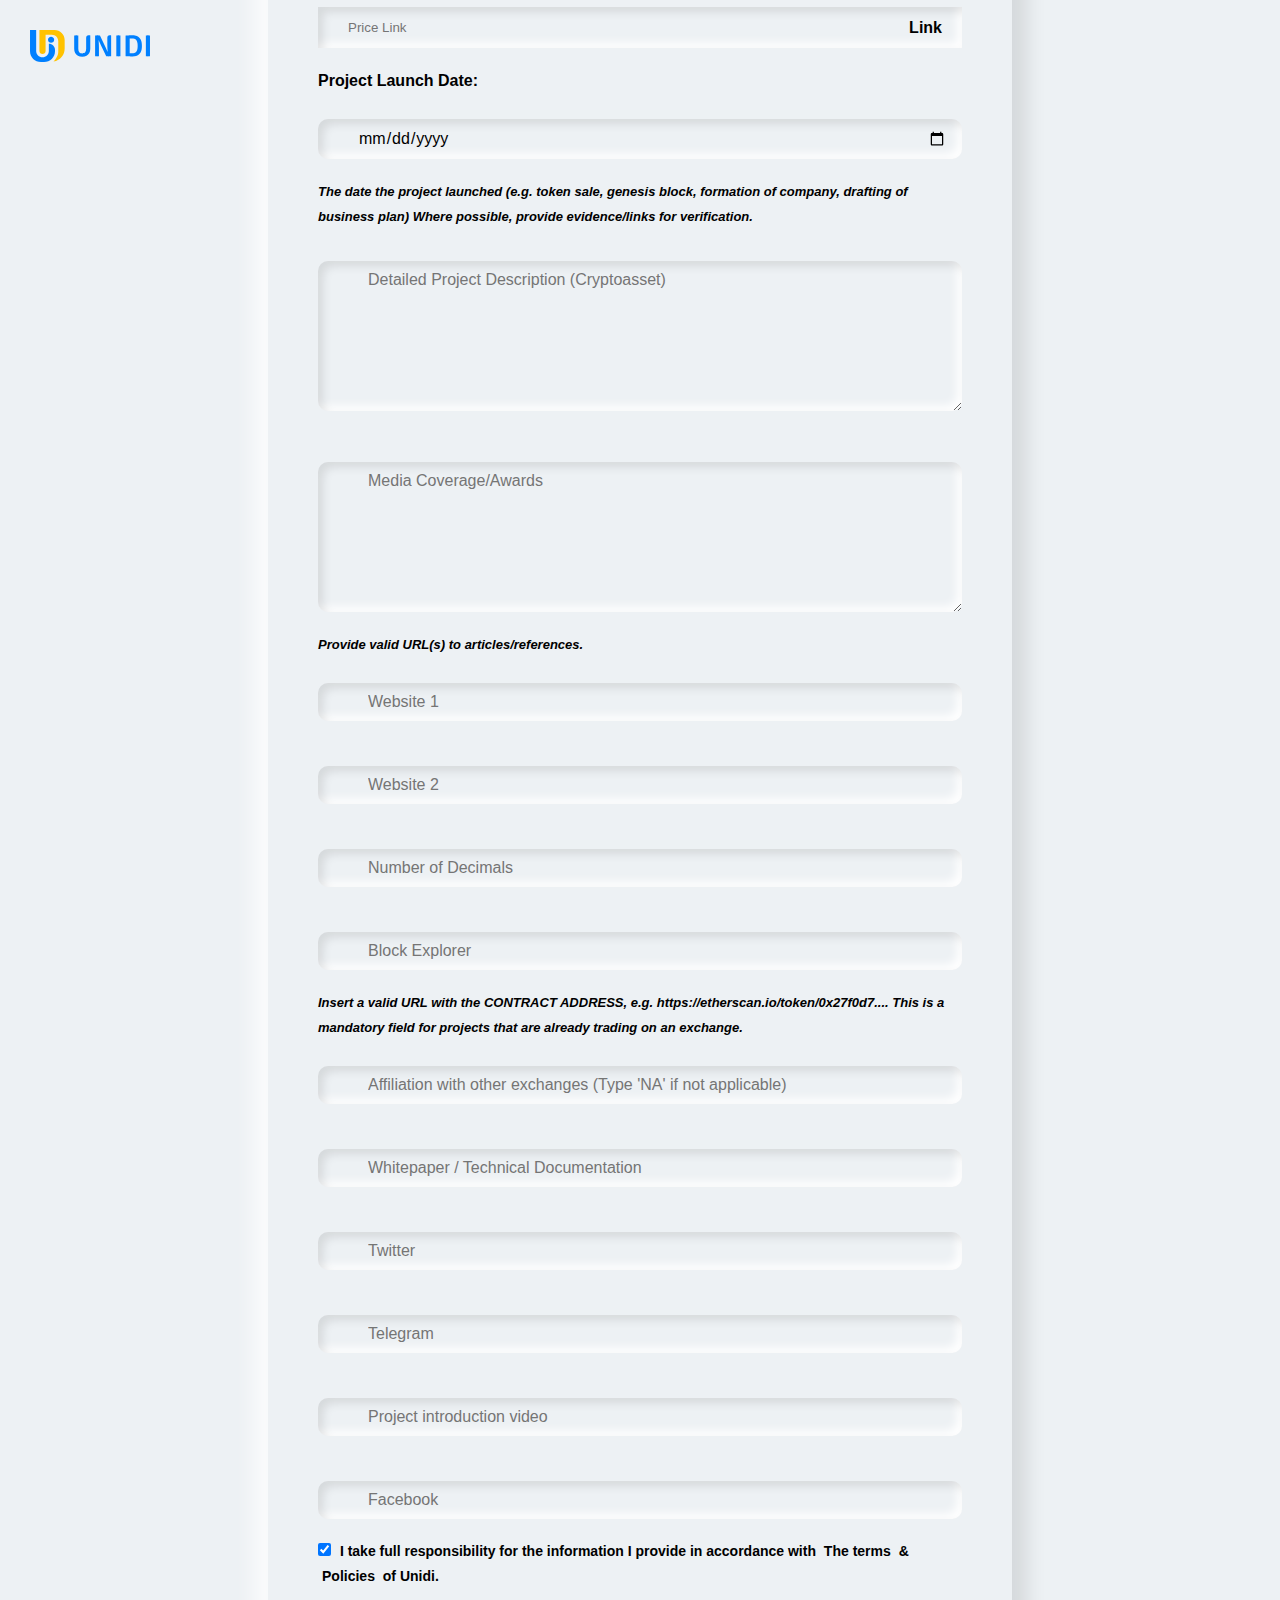
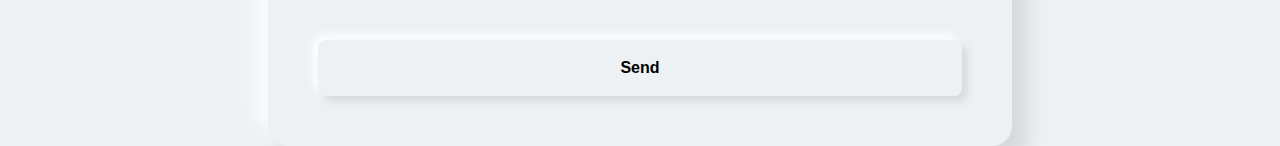
<file: listcoin.html>
<html lang="en">
<head>
    <meta charset="UTF-8">
    <meta http-equiv="X-UA-Compatible" content="IE=edge">
    <meta name="viewport" content="width=device-width, initial-scale=1.0">
    <link rel="icon" type="image/x-icon" href="~/Content/img/faciconcom.png">
    <title>Form Request ListCoin</title>
    <link rel="stylesheet" href="https://cdnjs.cloudflare.com/ajax/libs/font-awesome/6.3.0/css/all.min.css"
    integrity="sha512-SzlrxWUlpfuzQ+pcUCosxcglQRNAq/DZjVsC0lE40xsADsfeQoEypE+enwcOiGjk/bSuGGKHEyjSoQ1zVisanQ=="
    crossorigin="anonymous" referrerpolicy="no-referrer" />
    <meta property="og:image" content="~/Content/home/assets/images/homethuy/bannert14.png">
    <link rel="icon" type="image/x-icon" href="./src/images/logo.png">
    <link rel="stylesheet" href="./src/css/base.css" />
    <link rel="stylesheet" href="./src/css/style.css" />
    <link rel="stylesheet" href="./src/css/listcoin.css" />
    <script src="https://code.jquery.com/jquery-2.2.4.min.js"
        integrity="sha256-BbhdlvQf/xTY9gja0Dq3HiwQF8LaCRTXxZKRutelT44=" crossorigin="anonymous"></script>
    <link rel="stylesheet" href="https://unpkg.com/swiper/swiper-bundle.min.css">
    
</head>

<body>
    
        <a href="/" class="list-coin-logo">
            <img src="./src/images/logo.svg"/>
        </a>
    <div class="formRequest" >
        <form class="form-request" id="form-request-list-coin">
            <h2>
                Request list coin
            </h2>
            <div class="inputBox">
                <input type="text" name="emailUser" placeholder="*Your email address" value="" required>
                <i class="fa-regular fa-envelope"></i>
            </div>
            <label>
                <input type="checkbox" checked="">
                <span class="textInput">
                    I declare that I have read, understood, and fully agree to the terms and
                    conditions stipulated at
                </span>
            </label>
            <label>
                <input type="checkbox" checked="">
                <span class="textInput">
                    I acknowledge that Unidi reserves the right, in their sole discretion, to
                    determine the suitability of my request for the site. In the event that Unidi rejects my request, I
                    acknowledge that Unidi is not obligated to inform me or provide any reasons for such refusal.
                </span>
            </label>
            <label>
                <input type="checkbox" checked="">
                <span class="textInput">
                    I declare that the information provided on the form is accurate and complete to the best of my
                    knowledge and that failure to fulfill these requirements may render my request inadmissible.
                </span>

            </label>

            <div class="inputBox">
                <textarea style="height: 150px;" placeholder="Relationship with the Project" name="RelationshipProject" class="relationshipproject "></textarea>
                <i style="margin-top: -20px;" class="fa-solid fa-user-group"></i>

            </div>
            <i class="textNote">
                Please describe your relationship with the project (e.g. CEO, founder, employee,
                community member
                …)
            </i>
            <div class="select-body">
                <div class="select-title">Search for your contract information(*)</div>
                <div class="select-top">
                    <div class="select-chain select-chain-title">
                        --Select chain*--
                    </div>
                    <div class="select-more list-chain">
                        <div class="select-item item-chain" >BSC</div>
                        <div class="select-item item-chain" >TRON</div>
                    </div>
                </div>
                <div class="boxshadown  body-input-address-token">
                    <i class="fa-solid fa-address-book"></i>
                    <input class=" input-control " name="contract"  placeholder="Token contract (width 6 decimals)..." />
                </div>
                <div class="select-mess"></div>
                <div class="loading-select" style="display:none">
                    <div class="loader">
                        <div class="inner one"></div>
                        <div class="inner two"></div>
                        <div class="inner three"></div>
                    </div>
                </div>
                <div class="select-show">

                </div>
            </div>
            <div class="" style="margin:20px 0;">
                <label>Price Link(*)</label>
                <div class="select-top">
                    <div class="select-chain body-price">
                        <i class="fa-regular fa-file"></i>
                        <input type="text" class="input-control input-price" placeholder="Price Link" name="priceLink" /><span>Link</span>
                    </div>
                </div>
            </div>

            <div class="textInput">
                Project Launch Date:
            </div>
            <div class="inputBox">

                <input type="date" id="projectLaunchDate" name="DateLaunch">
            </div>
            <i class="textNote">
                The date the project launched (e.g. token sale, genesis block, formation of company,
                drafting of
                business
                plan) Where possible, provide evidence/links for verification.
            </i>
            <div class="inputBox">
                <textarea style="height: 150px;" placeholder="Detailed Project Description (Cryptoasset)" name="DetailProjectDescription"></textarea>
                <i style="margin-top: -20px;" class="fa-solid fa-circle-info"></i>
            </div>
            <div class="inputBox">
                <textarea style="height: 150px;" placeholder="Media Coverage/Awards" name="MediaCoverage "></textarea>
                <i style="margin-top: -20px;" class="fa-solid fa-award"></i>
            </div>
            <i class="textNote">Provide valid URL(s) to articles/references.</i>
            <div class="inputBox">
                <input type="text" placeholder="Website 1" name="Website1">
                <i class="fa-solid fa-link"></i>
            </div>
            <div class="inputBox">
                <input type="text" placeholder="Website 2" name="Website2">
                <i class="fa-solid fa-link"></i>
            </div>
            <div class="inputBox">
                <input type="text" placeholder="Number of Decimals" name="PhoneNumber">
                <i class="fa-regular fa-id-badge"></i>
            </div>

            <div class="inputBox">
                <input type="text" placeholder="Block Explorer" name="BlockExplorer">
                <i class="fa-solid fa-cubes"></i>
            </div>
            <i class="textNote">Insert a valid URL with the CONTRACT ADDRESS, e.g. https://etherscan.io/token/0x27f0d7.... This is a mandatory field for projects that are already trading on an exchange.</i>

            <div class="inputBox">
                <input type="text" placeholder="Affiliation with other exchanges (Type 'NA' if not applicable)" name="Affiliation">
                <i class="fa-brands fa-connectdevelop"></i>
            </div>

            <div class="inputBox">
                <input type="text" placeholder="Whitepaper / Technical Documentation" name="Whitepaper">
                <i class="fa-regular fa-newspaper"></i>
            </div>

            <div class="inputBox">
                <input type="text" placeholder="Twitter" name="Twitter">
                <i class="fa-brands fa-twitter"></i>
            </div>

            <div class="inputBox">
                <input type="text" placeholder="Telegram" name="Telegram">
                <i class="fa-brands fa-telegram"></i>
            </div>
            <div class="inputBox">
                <input type="text" placeholder="Project introduction video" name="ProjectVideo">
                <i class="fa-regular fa-circle-play"></i>
            </div>
            <div class="inputBox">
                <input type="text" placeholder="Facebook" name="Facebook">
                <i class="fa-brands fa-facebook"></i>
            </div>
            <label class="list-coin-terms mt-4">
                <input type="checkbox" checked="">
                <span class="textInput">
                    I take full responsibility for the information I provide in accordance with  <a href="#" style="padding:0 4px">The terms</a> & <a href="#" style="padding:0 4px"> Policies</a> of Unidi.
                </span>
            </label>
            <div class="inputBox">
                <a style="text-align: center;" href="/" class="btn-submit-request btn-custom-submit" type="submit">Send</a>
            </div>
        </form>
        
    </div>
</body>
</html>
</file>
<file: src/css/base.css>
:root {
    --primary: #0080FF;
    --width:1200px
}


* {
    box-sizing: inherit;
}

html {
    line-height: 1.6rem;
     font-size: 100%; 
    box-sizing: border-box;
    font-family: 'Roboto', sans-serif;
}
body{
    color: var(--text-color);
}
a{
    text-decoration: none;
    color: currentColor;
    
}
@media screen and (max-width:510px) {
    html{
        font-size: 56%;
    }
}
/* loading */
.loading{
    position: fixed;
    top: 0;
    left: 0;
    right: 0;
    bottom: 0;
    display: none;
    z-index: 9999;
    justify-content: center;
    align-items: center;
    background-color: rgba(22,22,24,0.6);
}
.spinner-2 {
  width: 60px;
  aspect-ratio: 1;
  border-radius: 50%;
  border: 8px solid rgb(248, 248, 248);
  border-right-color: var(--primary);
  animation: s2 1s infinite linear;
}
.accept-denied{
    width:100%;
    text-align:center;
    font-size:2.0rem;
    border:1px solid orangered;
    padding:20px ;
    border-radius:4px;
    color:red;
    font-weight:600;
    background-color:aliceblue

}
    .accept-denied i{
        color:red;
        margin-right:6px;
    }
    @keyframes s2 {
        to{transform: rotate(1turn)}}
/* toast */
/* ======= Toast message ======== */

#toast {
    position: fixed;
    top: 32px;
    right: 32px;
    z-index: 999999;
    box-shadow: 0 2px 4px  rgba(22,22,24,.12);
    border-radius:6px;

}

.toast {
    display: flex;
    align-items: center;
    background-color: #fff;
    border-radius: 2px;
    padding: 6px 0;
    min-width: 320px;
    max-width: 450px;
    border-left: 4px solid;
    box-shadow: 0 5px 8px rgba(0, 0, 0, 0.08);
    transition: all linear 0.3s;
    box-shadow: 0 0 4px gray
}

@keyframes slideInLeft {
    from {
        opacity: 0;
        transform: translateX(calc(-100% ));
    }

    to {
        opacity: 1;
        transform: translateX(0);
    }
}

@keyframes fadeOut {
    to {
        opacity: 0;
    }
}

.toast--success {
    border-color: #47d864;
}

    .toast--success .toast__icon {
        color: #47d864;
    }

.toast--info {
    border-color: #2f86eb;
}

    .toast--info .toast__icon {
        color: #2f86eb;
    }

.toast--warning {
    border-color: #ffc021;
}

    .toast--warning .toast__icon {
        color: #ffc021;
    }

.toast--error {
    border-color: #ff623d;
}

    .toast--error .toast__icon {
        color: #ff623d;
    }

.toast + .toast {
    margin-top: 24px;
}

.toast__icon {
    font-size: 18px;
}

.toast__icon,
.toast__close {
    padding: 0 14px;
}

.toast__body {
    flex-grow: 1;
}

.toast__title {
    font-size: 15px;
    font-weight: 600;
    color: #333;
    margin: 6px 0;
}

.toast__msg {
    font-size: 14px;
    color: #888;
    line-height: 1.5;
    margin: 0;
}

.toast__close {
    font-size: 16px;
    color: rgba(0, 0, 0, 0.3);
    cursor: pointer;
}
/*toast*/
</file>
<file: src/css/style.css>
.user-info-body
{
    display:flex;
    align-items:center;
    position:relative
}
.user-avatar {
    width: 32px;
    height: 32px;
    margin-right:10px
}
    .user-avatar img {
        width: 32px;
        height: 32px;
        width: 100%;
        object-fit: cover;
        border-radius: 50%;
    }
.user-info{
    color:white;
    font-weight:600
}
.user-info-body::after{
    position:absolute;
    content:"";
    top:100%;
    width:100%;
    height:20px;
}
.user-info-body:hover .user-info-more {
    display: flex
}
.token-nav .token-item div {
    /*text-align: center;*/
    justify-content: center;
    font-weight: 600;
}
.user-info-more {
    position: absolute;
    top: 120%;
    border: 1px solid rgba(22,22,23,.12);
    box-shadow: 1px 1px 3px rgba(22,22,24,.12);
    display: none;
    flex-direction: column;
    color: rgba(22,22,23,.8);
    background-color: white;
    min-width: 160px;
    border-radius: 6px;
    animation: fadein .3s ease;
}
@keyframes fadein {
    from{
        opacity:0;
        transform:translateY(20px)
    }to{
         opacity:1;
         transform:translateY(0)
     }
}
.user-info-more a{
    padding:8px 14px;
    transition:.3s ease;
    
}
    .user-info-more a i{
        margin-right:8px
    }
    .user-info-more a:hover{
        background-color:rgba(22,22,21,.08);
        cursor:pointer
    }


    /*landingpage*/

/* landingpage */
* {
    box-sizing: inherit;
}

html, body {
    box-sizing: border-box;
    padding: 0;
    margin: 0;
    /* font-family: "Signika"; */
}

.app {
    color: rgba(22,22,24,1);
    min-height: 2000px;
}

.header {
    width: 100%;
}

.header-wrapper {
    width: 100%;
    display: flex;
    flex-direction: column;
    align-items: center;
}

.header-top {
    width: 100%;
    display: flex;
    justify-content: center;
    background-color: #0053d3;
    color: white;
    align-items: center;
    gap: 10px;
    padding: 10px 0;
}
.user-info{
    color:rgba(22,22,24)
}
.headet-top span {
    margin-left: 10px;
}

.header-body {
    width: 100%;
    position: relative;
}

.header-big-img {
    width: 100%;
    max-height:700px;
    object-fit:cover
}

.header-content {
    position: absolute;
    top: 0;
    display: flex;
    justify-content: center;
    left: 0;
    right: 0;
    bottom: 0;
}

.header-content-wrapper {
    width: var(--width);
    display: flex;
    flex-direction: column;
    position: relative;
}

.header-nav {
    display: flex;
    justify-content: space-between;
    background-color: rgba(255, 255, 255, 0.85);
    border-radius: 50px;
    align-items: center;
    padding: 10px 30px;
    font-weight: 600;
}

.header-logo img {
    object-fit: cover;
}
.header-logo{
    display: flex;
    align-items: center;
}
.logo-title{
    font-size: 1.6rem;
    color: var(--primary);
    margin-left: 6px;
}

.header-mid {
    display: flex;
    gap: 40px;
    font-size: 1.4rem;
    color: var(--primary);
}

.header-mid-item {
    position: relative;
    transition: .5s;
    cursor: pointer;
    line-height: 1.4rem;
    color: var(--primary);
}

    .header-mid-item::after {
        position: absolute;
        content: "";
        width: 100%;
        height: 2px;
        top: 110%;
        left: 0;
        transition: transform .5s;
        transform: scale(0);
        transform-origin: right;
        background-color: var(--primary);
    }

    .header-mid-item:hover {
        color: var(--primary);
    }

        .header-mid-item:hover::after {
            transform: scale(1);
            transform-origin: left;
        }

    .header-mid-item.last {
        position: relative;
    }

        .header-mid-item.last:hover .header-more {
            display: flex;
        }

        .header-mid-item.last::before {
            position: absolute;
            content: "";
            top: 100%;
            height: 30px;
            width: 100%;
        }

.header-more {
    top: 200%;
    position: absolute;
    background-color: rgba(255, 255, 255, 1);
    font-size: 1.2rem;
    font-weight: 400;
    min-width: 220px;
    border-radius: 4px;
    box-shadow: 1px 1px 3px rgba(255, 255, 255, 0.85);
    display: none;
    flex-direction: column;
    animation: fadein .6s ease;
}

@keyframes fadein {
    from {
        opacity: 0;
        transform: translateY(10px);
    }

    tp {
        opacity: 1;
        transform: translateY(0);
    }
}

.header-more-item {
    padding: 10px;
    display: flex;
    align-items: center;
    gap: 10px;
    color: rgba(6, 117, 229, 0.8);
    transition: .3s ease;
    font-size: .8;
}

    .header-more-item:hover {
        background-color: rgba(22,22,24,.06);
    }

.header-slogen {
    flex: 1;
    width: 56%;
    display: flex;
    flex-direction: column;
    align-items: center;
    padding-top: 18%;
    color: white
}

.header-slogen-title {
    font-size: 2.8rem;
    font-weight: 600;
}

.header-slogen span {
    font-size: 1.2rem;
    margin: 40px 0;
}

.header-signup {
    color: white;
    background-color: rgba(255, 194, 0, 1);
    border-radius: 50px;
    padding: 10px 28px;
    cursor: pointer;
    transition: .3s ease;
    background-image: linear-gradient(rgba(255, 194, 0, 1),rgba(255, 194, 0, .8));
    text-align: center;
    text-decoration: none;
    cursor: pointer;
    position: relative;
    overflow: hidden;
    transition: all 0.3s ease-out;
    align-items: center;
    gap: 10px;
}

    .header-signup i {
        margin-right: 8px;
    }

    .header-signup::before {
        content: '';
        position: absolute;
        width: 100%;
        height: 100%;
        top: 0;
        left: 0;
        background-color: rgba(236, 232, 229, 0.3);
        transform: translateX(-100%);
        transition: all 0.3s ease-out;
    }

    .header-signup:hover::before {
        transform: translateX(0%);
    }

.header-tab {
    position: absolute;
    display: flex;
    bottom: 0;
    background: linear-gradient(180deg, rgba(255, 249, 249, 0.7) 0%, #FFFEFE 44.27%);
    width: 100%;
    padding: 30px;
    border-radius: 20px;
    z-index: 2;
    justify-content: space-around;
    box-shadow: 0px 10px 10px 0px rgba(0, 0, 0, 0.1);
}

.header-right {
    background-color: rgba(255, 194, 0, 1);
    color: white;
    padding: 6px 38px;
    border-radius: 20px;
    transition: .3s ease;
}

    .header-right:hover {
        opacity: .8;
    }

.header-tab-item {
    text-align: center;
}

    .header-tab-item span {
        font-size: 2.4rem;
        color: var(--primary);
        font-weight: 600;
        text-align: center;
    }

.header-tab-item {
    color: rgba(173, 173, 173, 1);
    font-size: 1.0rem;
}
/* body */
.body {
    display: flex;
    flex-direction: column;
    align-items: center;
}

.body-wrapper {
    width: var(--width);
}

.banner {
    width: 100%;
    margin: 60px 0;
    overflow: hidden;
}

.banner-top-img {
    object-fit: contain;
}

.token {
    display: flex;
    flex-direction: column;
}

.token-title {
    display: flex;
    justify-content: space-between;
    align-items: center;
    margin-bottom: 26px;
}

    .token-title span {
        font-size: 2rem;
        color: var(--primary);
        font-weight: 600;
    }

.token-right {
    border: 1px solid var(--primary);
    border-radius: 20px;
    color: var(--primary);
    padding: 8px 18px;
    display: flex;
    align-items: center;
    gap: 12px;
    cursor: pointer;
    transition: .3s ease;
}

    .token-right:hover {
        background-color: aliceblue;
    }

.token-item {
    width: 100%;
    display: flex;
    align-items: center;
    color: rgba(22,22,24);
   
}
.sidebar-item i{
    color:var(--primary);
}
.sidebar-item:hover{
    color:var(--primary)
}
.sidebar-item.action:hover {
    background-color: var(--primary)
}
.user-info-more{
    min-width:114px;
}
    .token-item-name {
        width: 40%;
        display: flex;
        justify-content: space-between;
        align-items: center;
    }

.token-price {
    width: 40%;
    text-align: right
}

.token-value {
    width: 20%;
    text-align: right;
}

.token-nav {
    width: 100%;
    background: rgba(159, 207, 255, 1);
    padding: 8px 20px;
}

    .token-nav .token-item-name {
        text-align: center;
        justify-content: center;
    }

.token-list {
    margin-top: 10px;
    
}
    .token-list .token-item {
        padding: 24px ;
    }

.token-name-left img {
    width: 32px;
    height: 32px;
    border-radius: 50%;
    object-fit: cover;
}

.token-name-left {
    display: flex;
    align-items: center;
    gap: 12px;
    font-weight: 600;
    color: rgb(145, 142, 142);
    font-size: 1.2rem;
}

.token-name-right {
    color: rgba(173, 173, 173, 1);
    font-size: 1rem;
}

.token-list .token-item:nth-child(2n) {
    background-color: aliceblue;
}

.token-list .token-price {
    font-weight: 600;
    color: green;
}

.token-list .token-value {
    font-weight: 600;
    color: rgba(173, 173, 173, 1);
}

.list-coin {
    width: 100%;
    position: relative;
    margin: 30px 0;
}

    .list-coin img {
        width: 100%;
        object-fit: cover;
    }

.list-coin-body {
    position: absolute;
    top: 0;
    right: 0;
    left: 0;
    bottom: 0;
    display: flex;
    justify-content: center;
    align-items: center;
    gap: 30px;
}

    .list-coin-body span {
        font-size: 2.2rem;
        color: var(--primary);
        font-weight: 700;
    }

    .list-coin-body a {
        background-color: var(--primary);
        color: white;
        padding: 10px 54px;
        border-radius: 50px;
        box-shadow: 0 1px 1px var(--primary);
        transition: .3s ease;
    }

        .list-coin-body a:hover {
            opacity: 0.8;
            box-shadow: none;
            cursor: pointer;
        }

.partner {
    width: var(--width);
    display: flex;
    flex-direction: column;
}

.partner-title {
    display: flex;
    flex-direction: column;
    justify-content: center;
    align-items: center;
    gap: 16px;
}

.partner-title-big {
    font-size: 2.2rem;
    color: var(--primary);
    font-weight: 700;
}

.partner-title-small {
    font-family: Inter;
    font-size: 16px;
    font-weight: 400;
    line-height: 19px;
    letter-spacing: 0em;
    text-align: center;
    color: rgba(22,22,4,.8);
}

.partner-list {
    display: flex;
    width: 100%;
    margin: 60px 0;
}

.network-img {
    width: 20%;
    display: flex;
    justify-content: center;
    align-items: center;
}

    .network-img img {
        width: 80%;
    }

.partner-btn {
    width: 100%;
    display: flex;
    justify-content: center;
}

    .partner-btn a {
        background-color: var(--primary);
        color: white;
        border-radius: 20px;
        padding: 10px 46px;
        cursor: pointer;
        transition: .3s ease;
        font-size: 1.1rem;
    }

        .partner-btn a:hover {
            opacity: .8;
        }

.member {
    width: var(--width);
    display: flex;
    margin: 30px 0;
}

.member-left {
    width: 60%;
}

    .member-left img {
        width: 100%;
    }

.member-right {
    width: 40%;
    display: flex;
    flex-direction: column;
}

.member-title {
    font-size: 2rem;
    font-weight: 700;
    color: var(--primary);
    text-align: center;
    /* margin-bottom: 20px; */
}

.member-title-small {
    margin: 10px 0 30px;
    font-size: 1rem;
    color: rgba(173, 173, 173, 1);
    text-align: center;
}

.member-item {
    display: flex;
    gap: 12px;
    align-items: start;
    margin-bottom: 16px;
}

.member-item-label {
    color: rgb(113, 111, 111);
    font-size: 1.2rem;
}

.member-item-body span {
    font-size: 1rem;
    color: rgb(139, 135, 135);
}

.member-btn a {
    background-color: var(--primary);
    padding: 10px 36px;
    color: white;
    border-radius: 50px;
    margin-top: 20px;
}

.explore {
    width: var(--width);
}

.exploxe-title {
    font-size: 2rem;
    margin: 20px 0 40px;
    color: var(--primary);
    text-align: center;
    font-weight: 700;
}

.explore-list {
    display: flex;
    gap: 10px;
    justify-content: space-between;
}

.explore-item {
    display: flex;
    flex-direction: column;
    align-items: center;
    padding: 0 20px;
}

    .explore-item strong {
        color: rgba(60, 60, 62, 0.8);
        font-size: 1.2rem;
        margin: 10px 0 26px;
    }

    .explore-item span {
        color: rgba(76, 76, 77, 0.8);
        font-size: 1rem;
        text-align: center;
    }

.border {
    width: var(--width);
    display: flex;
    margin: 40px 0;
}

.border-left {
    width: 40%;
    display: flex;
    flex-direction: column;
}

.border-right {
    width: 60%;
}

.border-title {
    font-size: 2rem;
    color: var(--primary);
    font-weight: 700;
    line-height: 2.4rem;
}

.border-title-small {
    font-size: 1rem;
    color: rgba(173, 173, 173, 1);
}

.border-qr {
    display: flex;
    gap: 20px;
    margin: 20px 0;
}

.border-qr-info {
    display: flex;
    flex-direction: column;
    justify-content: center;
    color: rgba(173, 173, 173, 1);
    font-size: 1.2rem;
}

    .border-qr-info span {
        font-weight: 600;
    }

.boder-list {
    display: flex;
    flex-wrap: wrap;
}

.border-item {
    width: 33.3%;
    margin-bottom: 10px;
}

.border-btn {
    padding-top: 20px;
}

    .border-btn a {
        color: var(--primary);
        background-color: white;
        border: 1px solid var(--primary);
        border-radius: 50px;
        padding: 10px 26px;
        transition: .3s ease;
    }

        .border-btn a i {
            margin-left: 14px;
        }

        .border-btn a:hover {
            background-color: aliceblue;
        }

.help {
    width: var(--width);
    display: flex;
    flex-direction: column;
    align-items: center;
}

.help-title {
    font-size: 2rem;
    color: var(--primary);
    font-weight: 700;
    margin-bottom: 40px;
}

.help-list {
    width: 100%;
    display: flex;
    justify-content: space-between;
}

.help-item {
    width: 33.3%;
    padding: 0 20px;
    display: flex;
    gap: 14px;
}

.help-info {
    display: flex;
    flex-direction: column;
    gap: 10px;
}

    .help-info div {
        color: rgb(136, 135, 135);
        font-size: 1.2rem;
    }

    .help-info span {
        font-size: 1rem;
        color: rgb(159, 157, 157);
        line-height: 1.2rem;
    }

        .help-info span a {
            color: var(--primary);
        }

.start {
    width: 100%;
    background-color: rgb(0, 128, 255);
    position: relative;
    margin:20px 0
}

.start-body {
    position: absolute;
    top: 0;
    left: 0;
    right: 0;
    bottom: 0;
    display: flex;
    justify-content: center;

}

.start-content {
    width: var(--width);
    display: flex;
    flex-direction: column;
    align-items: center;
    justify-content: center;
}

    .start-content span {
        font-size: 2.4rem;
        font-weight: 600;
        color: white;
        padding: 20px 0;
    }

.start-btn {
    padding-top: 30px;
}

    .start-btn a {
        background-color: rgba(255, 194, 0, 1);
        color: white;
        font-size: 1.4rem;
        padding: 10px 34px;
        border-radius: 50px;
        cursor: pointer;
        transition: .3s ease;
    }

        .start-btn a:hover {
            opacity: .8;
        }

.footer {
    width: 100%;
    display: flex;
    justify-content: center;
    flex-direction: column;
    align-items: center;
}

.footer-wrapper {
    width: var(--width);
    display: flex;
    justify-content: space-between;
    padding: 20px 0;
}

.footer-item {
    width: 20%;
    padding: 0 20px;
    display: flex;
    flex-direction: column;
}

.footer-title {
    font-size: 1.2rem;
    color: var(--primary);
    font-weight: 600;
    padding-bottom: 40px;
}

.footer-child {
    display: flex;
    align-items: flex-start;
    gap: 8px;
    color: rgba(173, 173, 173, 1);
    font-size: 1rem;
    line-height: 1.4rem;
    margin-bottom: 20px;
    transition:.3s ease
}
.footer-child:hover{
    color:var(--primary)
}

    .footer-child img {
        width: 18px;
        object-fit: cover;
        margin-right: 6px;
        margin-top: 10px;
    }

.header-menu {
    display: none;
    font-size: 2rem;
}

.header-btn-right {
    display: flex;
    align-items: center;
    gap: 10px;
}
.list-community{
    display:flex;
    gap:20px;
    font-size:1.4rem
}
.btn-login{
    cursor: pointer;
}
.hidden{
    display: none !important;
}
.list-community a i {
    font-size:1.6rem;
    color:rgba(22,22,24, .7);
    transition:.3s ease
}
.list-community a i:hover{
    color:var(--primary)
} 
/* modal */
.modal{
    position: fixed;
    top: 0;
    left: 0;
    right: 0;
    bottom: 0;
    background-color: rgba(22,22,24,.6);
    z-index: 999;
    display: none;
    justify-content: center;
    align-items: center;
}
.modal-wrapper{
    background-color: white;
    box-shadow: 0 0 4px gray;
    border-radius: 6px;
    padding: 20px 30px ;
    position: relative;
    display: flex;
    flex-direction: column;
    min-width: 380px;
    animation: modalin .3s ease;
    min-height: 560px;
}
@keyframes modalin {
    from{
        opacity: 0;
        transform: scale(.3);
    }to{
        opacity: 1;
        transform: scale(1);
    }
}
.modal-wrapper i{
    position: absolute;
    top: 10px;
    right: 10px;
    color: rgba(22,22,24,.2);
    font-size: 1.6rem;
    transition: .3s ease;
    cursor: pointer;
}
.modal-body{
    display: none;
}
.modal-body.active{
    display: block;
}
.modal-wrapper i:hover{
    color: rgba(22,22,24,.8);
}
.modal-title{
    width: 100%;
    text-align: center;
    font-size: 1.6rem;
    margin-bottom: 26px;
    color: rgba(22,22,23,.8);
    font-weight: 600;
}
.modal-switch{
    display: flex;
    justify-content: center;
    margin-bottom: 36px;
}
.modal-switch-item{
    padding: 4px 16px;
    border-radius: 4px;
    border: 1px solid rgba(22,22,23,.12);
    width: 50%;
    text-align: center;
    font-size: 1.0rem;
    transition: .3s ease;
    cursor: pointer;
    
}
.modal-switch-item:first-child{
    border-top-right-radius: 0;
    border-bottom-right-radius: 0;
    border-right: none;
}
.modal-switch-item:last-child{
    border-top-left-radius: 0;
    border-bottom-left-radius: 0;
    border-left: none;
}
.modal-switch-item:hover{
    background-color: rgba(22,22,23,.12)
}
.modal-switch-item.active{
    color: white;
    background-color: var(--primary);

}
.form-group{
    display: flex;
    flex-direction: column;
    margin-bottom: 8px;
}
.form-control{
    border: 1px solid rgba(22,22,24,.2);
    font-size: .9rem;
    color:agba(22,22,24,.6);
    padding: 10px;
    border-radius: 4px;
    outline: none;
}
.form-control:last-child{
    margin-bottom: 0px;
}
.form-forgot a{
    font-size: .8rem;
    color: var(--primary);

}
.form-group label{
    font-size: 1rem;
    color: rgba(22,22,24,.8);
    font-weight: 600;
}
.m-btn-login{
    width: 100%;
    border:none;
    background-color: var(--primary);
    color: white;
    padding: 10px ;
    border-radius: 4px;
    margin: 10px 0 30px;
    cursor: pointer;
    transition: .3s ease;
}
.m-btn-login:hover{
    opacity: .8;
}
.modal-bottom{
    display: flex;
    justify-content: center;
    gap: 6px;
    font-size: .8rem;
}
.modal-bottom div{
    font-size: .9rem;
    color: var(--primary);
    cursor: pointer;
}
@media screen and (max-width:1200px) {
    :root {
        --width: 100%
    }

    .body {
        padding: 0 10px;
    }
}

@media screen and (max-width:440px) {
    .explore-list {
        flex-direction: column;
    }

    .border {
        flex-direction: column-reverse;
    }

    .border-right img {
        width: 100%;
    }

    .border-right {
        width: 100%;
    }

    ;
    .border-left {
        width: 100%;
    }

    .header-content {
        padding: 0 10px;
    }

    .header-logo img {
        width: 80px;
    }

    .header-nav {
        padding: 10px 18px;
    }

    .header-mid {
        display: none;
    }

    .header-menu {
        display: block;
    }

    .header-tab {
        flex-wrap: wrap;
    }

    .header-tab-item {
        width: 50%;
        padding: 10px;
        /* margin-bottom: 20px; */
    }

        .header-tab-item:last-child {
            margin-bottom: 0;
        }

    .header-tab {
        padding: 10px;
    }

    .header-big-img {
        height: 500px;
        object-fit: cover;
    }

    .header-slogen {
        width: 80%;
    }

    .header-slogen-title {
        line-height: 2.8rem;
        text-align: center;
    }

    .banner {
        margin: 20px 0 10px;
    }

    .token-title {
        margin-bottom: 10px;
    }

        .token-title span {
            font-size: 1.2rem;
        }

    .token-right {
        padding: 8px;
        border: none;
    }

    .list-coin-body span {
        font-size: 1.2rem;
    }

    .list-coin-body a {
        padding: 6px 16px;
    }

    .partner-title-small {
        font-size: 1.2rem;
    }

    .partner-list {
        margin: 20px 0;
        flex-wrap: wrap;
    }

    .member-left {
        display: none;
    }

    .member-right {
        width: 100%;
    }

    .member-btn {
        display: flex;
        justify-content: center;
    }

    .border-left {
        width: 100%;
    }

    .border-qr {
        justify-content: center;
        margin: 30px 0;
    }

    .border-item {
        display: flex;
        justify-content: center;
    }

    .border-btn {
        display: flex;
        justify-content: center;
    }

    .help-list {
        flex-wrap: wrap;
    }

    .help-item {
        width: 100%;
        padding: 10px;
    }

    .help-img img {
        width: 60px;
    }

    .start {
        display: none;
    }

    .footer-wrapper {
        flex-wrap: wrap;
    }

    .footer-item {
        width: 50%;
    }

    .header-top {
        display: none;
    }

    .header-nav {
        margin-top: 10px;
    }

    .header-right {
        padding: 6px 18px
    }
}

/* landingpage */
.sidebar {
    /*display: none;//*/
    position: fixed;
    top: 0;
    left: 100%;
    right: 0;
    bottom: 0;
    background-color: rgba(22,22,24,.6);
    z-index: 99;
    /*transition: 1s ease;*/
    /*animation:showout .3s ease;*/
}

@keyframes showout{
    from{
        opacity:0;
        transform:translateX(0);
    }
    to {
        opacity: 1;
        transform: translateX(100%);
    }
}
.sidebar-wrapper{
    position:absolute;
    right:0;
    top:0;
    bottom:0;
    width:220px;
    background-color:white;
   /* box-shadow: -1px 0 4px #ff6a00;*/
    border-left:1px solid var(--border);
    display:flex;
    flex-direction:column;
    transition:.4s ease;
    transform:translateX(100%);
}
.sidebar-close {
    padding: 10px 20px;
    font-size: 18px;
    color: gray;
    transition: .3s ease;
    display: flex;
    justify-content: space-between;
    align-items: flex-start;
    border-bottom: 2px solid var(--border);
}
.sidebar-img{
    width:16%;
}
.sidebar-img img{
    width:100%;
}
    .sidebar-close:hover {
        color: black;
        cursor: pointer;
        
    }
.sidebar-close i{
    transition:.3s ease;
}
.sidebar-close i:hover {
    transform: rotate(90deg)
}
.sidebar-body {
    display: flex;
    flex-direction: column;
    margin-top: 20px;
}
.sidebar-item{
    padding:10px 20px;
    font-size:16px;
    color:var(--primary);
    color:black;
    transition:.3s ease;
    border-bottom:1px solid var(--border-color);

}
.sidebar-item i{
    width:28px;
    color:var(--primary)
}
    .sidebar-item:hover {
        color:var(--primary);
        background-color: var(--border-color);
    }
.sidebar-bottom{
    margin-top:40px;
    display:flex;
    flex-direction:column;
}
.action{
    background-color:var(--border);
    color:black;
    margin:6px 0;
    border-radius:6px;
}
.action i{
   /* color:white;*/
   width:40px;
}
.sidebar-item.action:hover{
    color:var(--primary);
    color:white!important;
}
.sidebar-item.action:hover i{
    color:white;
}
.footer-copy{
    width:100%;
    padding:18px;
    text-align:center
}
img.banner-top-img {
    width:100%;
    object-fit:cover;
}
.container-swipper{
    overflow:hidden;
}
.features-body{
    width:100%;
    overflow:hidden;
    position:relative;
}
</file>
<file: src/css/listcoin.css>
.loading-select {
    position: relative;
    display: flex;
    justify-content: center;
    width:100%;
    padding:80px
}
.loader {
    position: absolute;
    top: calc(50% - 32px);
    left: calc(50% - 32px);
    width: 64px;
    height: 64px;
    border-radius: 50%;
    perspective: 800px;
}
.list-coin-logo{
    position:fixed;
    top:30px;
    left:30px
}
.list-coin-logo img {
    width: 120px;
    object-fit: cover
}
.inner {
    box-sizing: border-box;
    width: 100%;
    height: 100%;
    border-radius: 50%;
    position:absolute
}
.btn-custom-submit {
    margin-top: 20px;
    box-shadow: 5px 5px 10px rgba(0, 0, 0, 0.1), -5px -5px 10px #fff;
    width: 100%;
    padding: 15px 20px;
    cursor: pointer;
    font-weight: 600;
    border:none;
    font-size:16px;
    border-radius:8px;
    transition:.3s ease
}
.btn-custom-submit:hover{

background-color: rgba(22,22,24,.06);
}
.inner.one {
    left: 0%;
    top: 0%;
    animation: rotate-one 1s linear infinite;
    border-bottom: 3px solid blue;
}

    .inner.two {
        right: 0%;
        top: 0%;
        animation: rotate-two 1s linear infinite;
        border-right: 3px solid blue;
    }

    .inner.three {
        right: 0%;
        bottom: 0%;
        animation: rotate-three 1s linear infinite;
        border-top: 3px solid blue;
    }

@keyframes rotate-one {
    0% {
        transform: rotateX(35deg) rotateY(-45deg) rotateZ(0deg);
    }

    100% {
        transform: rotateX(35deg) rotateY(-45deg) rotateZ(360deg);
    }
}

@keyframes rotate-two {
    0% {
        transform: rotateX(50deg) rotateY(10deg) rotateZ(0deg);
    }

    100% {
        transform: rotateX(50deg) rotateY(10deg) rotateZ(360deg);
    }
}

@keyframes rotate-three {
    0% {
        transform: rotateX(35deg) rotateY(55deg) rotateZ(0deg);
    }

    100% {
        transform: rotateX(35deg) rotateY(55deg) rotateZ(360deg);
    }
}
* {
    margin: 0;
    padding: 0;
    box-sizing: border-box;
    font-family: 'Poppins', sans-serif;
    
}

body {
    display: flex;
    justify-content: center;
    align-items: center;
    min-height: 100vh;
    background: #edf1f4;
    padding: 20px;
    color:black;
    font-weight:bold
}
.hidden{
    display:none
}
.importain{
    color:orangered;
    margin:0 2px
}

.formRequest {
    position: relative;
    width: 60%;
    padding: 80px 50px 50px;
    box-shadow: 15px 15px 20px rgba(0, 0, 0, 0.1), -15px -15px 20px #fffb;
    border-radius: 20px;
    display: flex;
    justify-content: center;
    align-items: center;
    flex-direction: column;
    gap: 20px
}
/*----------select chain*/
.select-body {
    border-top: 1px dashed darkblue;
    border-bottom: 1px dashed darkblue;
    padding: 20px 0;
    margin:10px 0
}
.input-price{
    padding:0 10px!important
}
.body-price {
    width: 100% !important
}

.select-chain {
    box-shadow: inset 5px 5px 10px rgba(0, 0, 0, 0.1), inset -5px -5px 10px #fff;
    background-color: transparent;
    padding: 8px 20px;
    width: 30%;
    cursor: pointer;
    display: flex;
    align-items: center
}
.select-title{
    color:darkblue;
    font-weight:bold;
    margin-bottom:10px
}
.select-top{
    position:relative;
}
.select-top:hover .select-more{
    display:block
}
.select-more {
    display:none;
    box-shadow: inset 5px 5px 10px rgba(0, 0, 0, 0.1), inset -5px -5px 10px #fff;
    width: 160px;
    background: #edf1f4;
    position:absolute;
    top: 0;
    left: 30%;
    color:blue;
    font-weight:bold
}
.select-item{
    padding:4px 10px; 
    border-bottom:1px solid rgba(22,22,24,.05);
    transition:.3s ease;
    text-align:center;
    cursor:pointer;
    
}
.select-item:hover{
     box-shadow: inset 5px 5px 10px rgba(0.1, 0.1, 0.1, 0.1), inset -5px -5px 10px #fff;
}
.boxshadown {
    box-shadow: inset 5px 5px 10px rgba(0, 0, 0, 0.1), inset -5px -5px 10px #fff;
    margin:10px 0;
    display:flex;
    align-items:center;
}
.boxshadown i{
    margin-left:20px
}
.input-control{
    border:none;
    
    width:100%;
    border-radius:6px;
    background-color:transparent
}
.input-control {
    outline: none;
    padding: 10px 20px;
}
.logo-img{
    width:100%;
    display:flex;
    justify-content:center;
    margin:20px 0
    
}
.hidden{
    display:none
}
.logo-img img{
    width:42px;
    height:42px;
    border-radius:50%;
    object-fit:cover;
}
.select-mess{
    font-size:12px;
    color:orangered
}
.select-more-price {
    top: 100% !important;
    left: 0 !important;
    width: 320px;
}
/*///select chain*/
.logo-list-coin-body {
    display: flex;
    align-items: center;
    gap: 20px;
    padding: 10px 0 20px;
}
    .logo-list-coin-body label {
        border: 1px solid rgba(22,22,24,.12);
        background-color: rgba(22,22,24,.12);
        padding: 2px 14px;
        cursor:pointer;
        
        border-radius:20px;
        transition:.3s ease;
    }
        .logo-list-coin-body label:hover {
            background-color: rgba(22,22,24,.08);
        }
.logo-list-coin-body img{
    width:34px;
    height:34px;
    object-fit:cover;
    border-radius:50%;
    border:2px solid gray;
}
.formRequest form {
    position: relative;
    width: 100%;
}

        .formRequest form h2 {
            font-size: 2em;
            margin-bottom: 30px;
            line-height: 0.9em;
        }

            .formRequest form h2 span {
                font-weight: 300;
                font-size: 0.65em;
            }

        .formRequest form .inputBox {
            position: relative;
            display: flex;
            margin-top: 25px;
        }

            .formRequest form .inputBox input {
                border: none;
                outline: none;
                background: transparent;
                border-radius: 10px;
                font-size: 1em;
            }

            .formRequest form .inputBox textarea {
                border: none;
                outline: none;
                background: transparent;
                border-radius: 10px;
                font-size: 1em;
                width: 100%;
                padding: 10px 15px;
                margin-bottom: 20px;
                margin-top: 6px;
                padding-left: 50px;
                box-shadow: inset 5px 5px 10px rgba(0, 0, 0, 0.1), inset -5px -5px 10px #fff;
            }

            .formRequest form .inputBox input[type="text"] {
                width: 100%;
                padding: 10px 15px;
                margin-bottom: 20px;
                padding-left: 50px;
                box-shadow: inset 5px 5px 10px rgba(0, 0, 0, 0.1), inset -5px -5px 10px #fff;
            }

            .formRequest form .inputBox input[type="date"] {
                width: 100%;
                padding: 10px 15px;
                margin-bottom: 20px;
                padding-left: 40px;
                box-shadow: inset 5px 5px 10px rgba(0, 0, 0, 0.1), inset -5px -5px 10px #fff;
            }

            .formRequest form .inputBox i {
                position: absolute;
                left: 20px;
                top: 23%;
            }

        .formRequest form label {
            display: inline-table;
        }

        .formRequest form input[type="checkbox"] {
            margin-right: 5px;
            margin-top: -22px;
        }

        .formRequest form .inputBox input[type="submit"] {
            margin-top: 20px;
            box-shadow: 5px 5px 10px rgba(0, 0, 0, 0.1), -5px -5px 10px #fff;
            width: 100%;
            padding: 15px 20px;
            cursor: pointer;
            font-weight: 600;
        }

            .formRequest form .inputBox input[type="submit"]:focus {
                box-shadow: inset 5px 5px 10px rgba(0, 0, 0, 0.1), inset -5px -5px 10px #fff;
            }

        .formRequest form label .textInput {
            font-size: 14px;
        }

        .formRequest form label {
            margin-bottom: 5px;
        }

.textNote {
    font-size: 13px;
    color: black;
    font-weight: 700;
}

.input-file-logo {
    width: 100%;
    padding-left: 50px !important;
}

input[name="Logo"] {
    border-radius: 0 !important;
}

@media screen and (max-width: 800px) {
    body {
        width: 100%;
    }

    .formRequest {
        width: 100%;
        padding: 40px;
        border-radius: 20px;
    }

    input::placeholder {
        font-size: 13px;
    }

    textarea::placeholder {
        font-size: 13px;
    }

    .formRequest form .inputBox input[type="text"], .formRequest form .inputBox input[type="date"], .formRequest form .inputBox textarea {
        box-shadow: inset 5px 5px 10px rgba(0, 0, 0, 0.1), inset -5px -5px 10px #fff;
    }
}


@media screen and (max-width: 400px) {

    input::placeholder {
        font-size: 12px;
    }

    textarea::placeholder {
        font-size: 12px;
    }
}

.loading {
    position: fixed;
    top: 0;
    left: 0;
    right: 0;
    bottom: 0;
    display: none;
    z-index: 9999;
    justify-content: center;
    align-items: center;
    background-color: rgba(22,22,24,0.6);
}

.spinner-2 {
    width: 60px;
    aspect-ratio: 1;
    border-radius: 50%;
    border: 8px solid rgb(248, 248, 248);
    border-right-color: var(--primary);
    animation: s2 1s infinite linear;
}

@keyframes s2 {
    to {
        transform: rotate(1turn)
    }
}

.noti {
    background-color: rgba(255, 102, 255,.08);
    border-radius: 10px;
    padding: 10px;
    box-shadow: inset 0 0 4px rgba(255, 102, 255,.08);
    display:none
}
.noti-img img{
    width:80px
}
.noti-img{
    width:100%;
    display:flex;
    justify-content:center;
    margin-bottom:20px
}
.noti-text{
    padding:10px;
    text-align:center;
    color:darkblue;
    font-size:18px;
    font-weight:bolder
}
.formRequest form .inputBox input[type="submit"]{
    transition:.3s ease
}
.formRequest form .inputBox input[type="submit"]:hover {
    background-color: rgba(22,22,24,.06);
}
/*responsive*/
@media screen and (max-width:1190px) {
    .select-chain{
        width:50%;
    }
}
@media screen and (max-width:490px) {
    .select-chain {
        width: 100%;
        border-radius: 6px
    }
    .boxshadown{
        border-radius:6px;
    }
    .body-price {
        width: 100% !important;
        border-radius: 10px
    }
    .formRequest{
        padding:20px 10px
    }
    body{
        padding:10px
    }
}
@media  (max-width:440px){
    .formRequest form h2 {
        text-align: center;
        font-size: 20px;
        color:dodgerblue
    }
    .formRequest {
        box-shadow:none;
        padding-top:90px
    }

}
</file>
